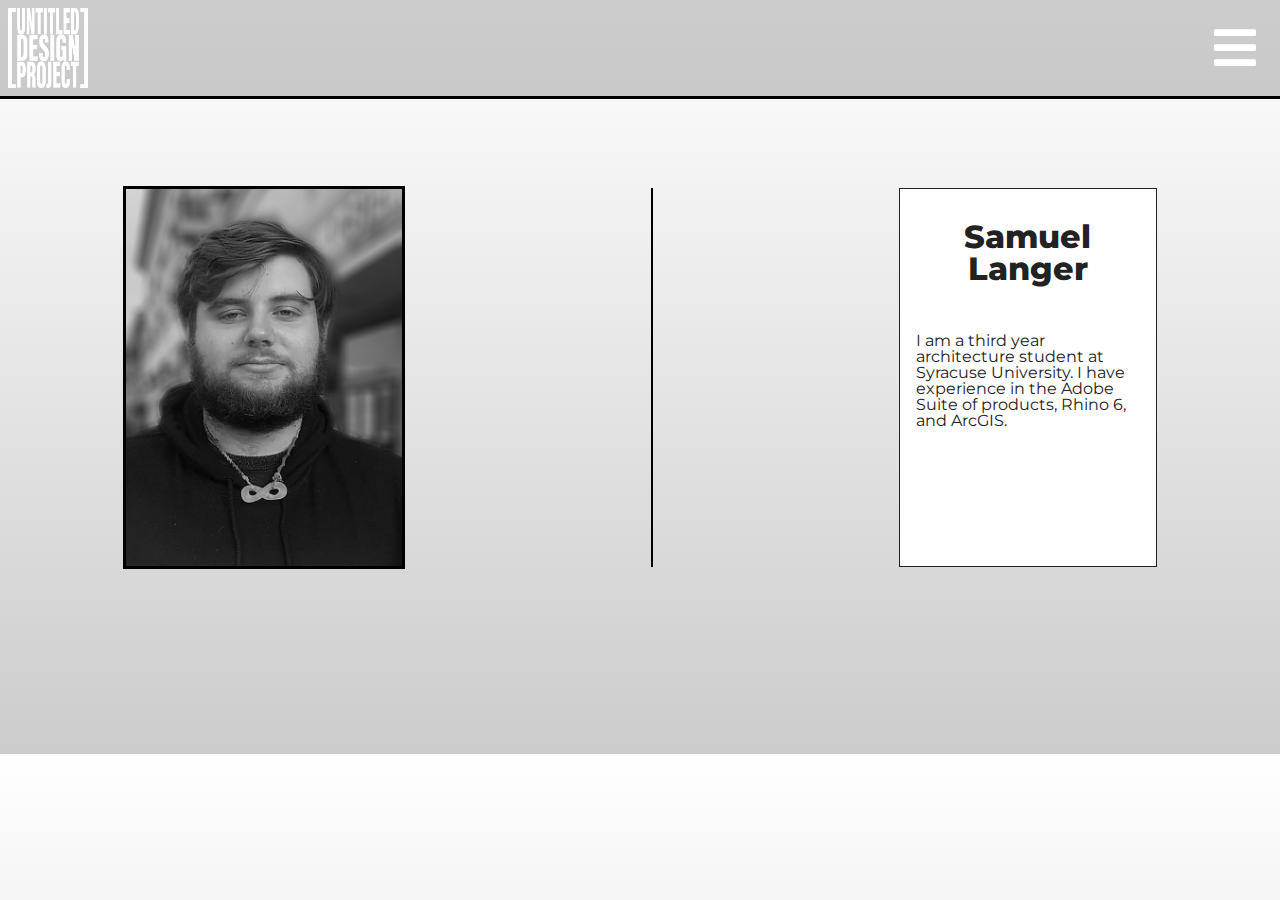
<file: about.html>
<!DOCTYPE html>
<html lang="en">
<head>
   <meta charset="utf-8">
   <meta name="viewport" content="width=device-width,initial-scale=1">
   <title>Untitled Design Project</title>
   <link rel="stylesheet" href="https://cdnjs.cloudflare.com/ajax/libs/font-awesome/5.14.0/css/all.min.css">
   <link href="https://fonts.googleapis.com/css2?family=Montserrat:wght@400;600;800&display=swap" rel="stylesheet">
   <link href="css/reset.css" rel="stylesheet"><!-- DO NOT EDIT THIS LINE. -->
   <link href="css/about.css" rel="stylesheet">
   <link href="css/style.css" rel="stylesheet">
</head>
<body>
   <header>
      <img src="img/logo-white.png" alt="Untitled Design Project">
      <nav>
         <span class="fas fa-bars"></span>
         <ul>
            <li><a href="index.html">Home</a></li>
            <li><a href="gallery.html">Gallery</a></li>
            <li><a href="about.html">About</a></li>
            <li><a href="contact.html">Contact</a></li>
         </ul>
      </nav>
   </header>
   <main>
      <img src="img/me.jpg" alt="Samuel Langer">
      <div class="line"></div>
      <div class="content">
         <h3>Samuel Langer</h3>
         <p>I am a third year architecture student at Syracuse University. I have experience in the Adobe Suite of products, Rhino 6, and ArcGIS.</p>
      </div>
   </main>
</body>
</html>
</file>
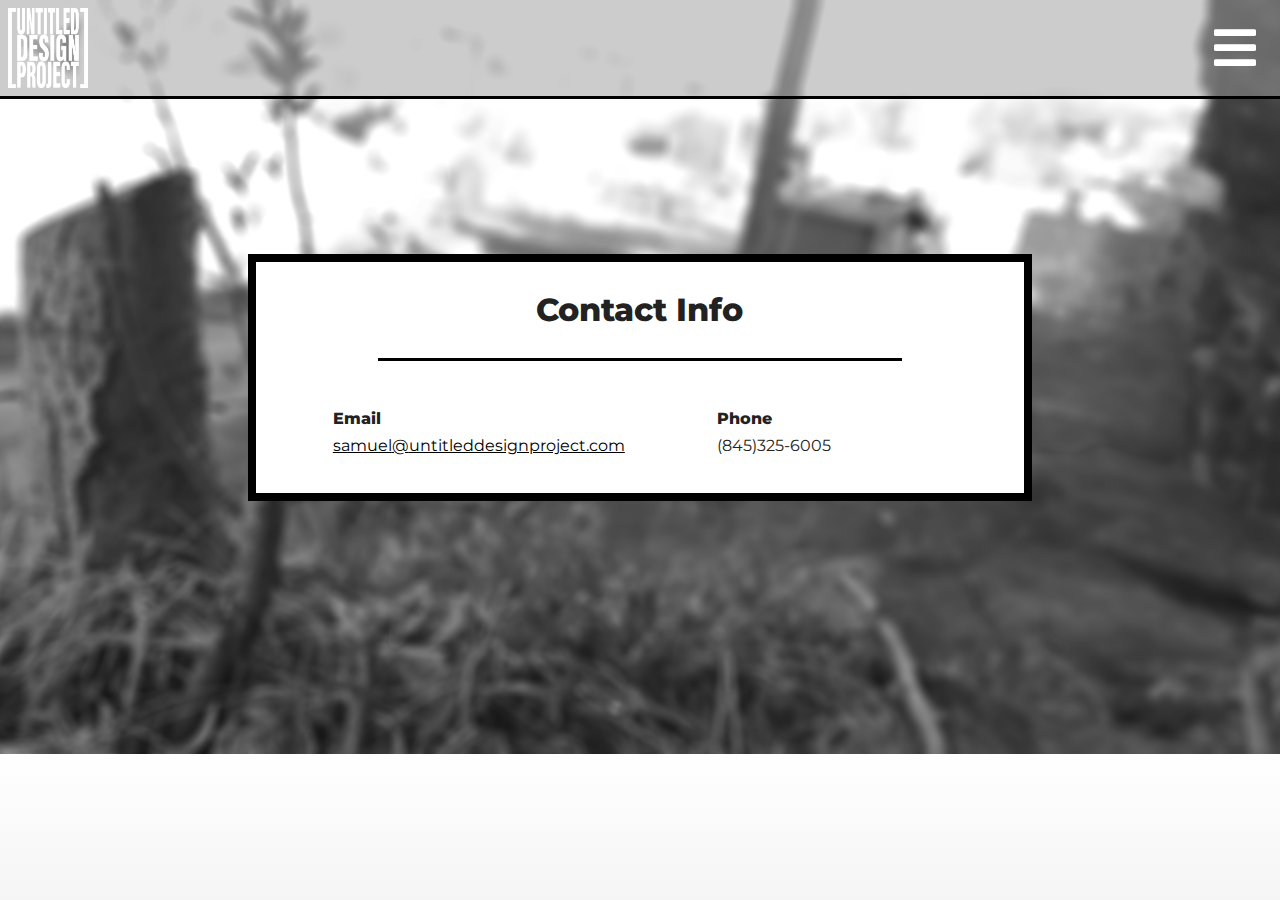
<file: contact.html>
<!DOCTYPE html>
<html lang="en">
<head>
   <meta charset="utf-8">
   <meta name="viewport" content="width=device-width,initial-scale=1">
   <title>Untitled Design Project</title>
   <link rel="stylesheet" href="https://cdnjs.cloudflare.com/ajax/libs/font-awesome/5.14.0/css/all.min.css">
   <link href="https://fonts.googleapis.com/css2?family=Montserrat:wght@400;600;800&display=swap" rel="stylesheet">
   <link href="css/reset.css" rel="stylesheet"><!-- DO NOT EDIT THIS LINE. -->
   <link href="css/contact.css" rel="stylesheet">
   <link href="css/style.css" rel="stylesheet">
</head>
<body>
   <header>
      <img src="img/logo-white.png" alt="Untitled Design Project">
      <nav>
         <span class="fas fa-bars"></span>
         <ul>
            <li><a href="index.html">Home</a></li>
            <li><a href="gallery.html">Gallery</a></li>
            <li><a href="about.html">About</a></li>
            <li><a href="contact.html">Contact</a></li>
         </ul>
      </nav>
   </header>
   <main>
      <div>
         <h3>Contact Info</h3>
         <section>
            <section>
               <h4>Email</h4>
               <p><a href="mailto:samuel<code>@</code>untitleddesignproject.com">samuel<code>@</code>untitleddesignproject.com</a></p>
            </section>
            <section>
               <h4>Phone</h4>
               <p>(845)325-6005</p>
            </section>
         </section>
      </div>
   </main>
</body>
</html>
</file>
<file: css/about.css>
main {
  width: 100%;
  height: 47.15em;
  display: flex;
  justify-content: space-around;
  margin: auto;
}
main > img {
  width: auto;
  height: 50%;
  margin: auto;
  border-style: solid;
  border-width: 0.2em;
  border-color: #000;
}
main > .line {
  height: 50%;
  width: 0;
  margin: auto;
  border-style: solid;
  border-width: 0.1em;
  border-color: #000;
}
main > .content {
  height: 50%;
  width: 20%;
  margin: auto;
  background-color: #FFF;
  border-style: solid;
  border-width: 0.1em;
}
main > .content > p {
  padding: 1em;
}
</file>
<file: css/style.css>
body {
  color: #222;
  background-image: linear-gradient(#FFF, #CCC);
  width: 100%;
  margin: auto;
  height: auto;
  font-family: 'Montserrat', sans-serif;
  font-weight: 800;
}
body > header {
  width: 100%;
  height: 6em;
  background-color: rgba(153, 153, 153, 0.5);
  color: #FFF;
  border-bottom: 3px solid black;
  position: fixed;
  top: 0;
  z-index: 1000;
}
body > header > img {
  width: auto;
  height: 5em;
  margin: auto;
  float: left;
  padding: 0.5em;
}
body > header > nav {
  float: right;
  width: 6em;
  height: 6em;
}
body > header > nav:hover {
  width: 50%;
}
body > header > nav:hover > span {
  color: #000;
}
body > header > nav:hover > ul {
  visibility: visible;
  opacity: 1;
}
body > header > nav > span {
  float: right;
  font-size: 3em;
  padding: 0.5em;
  text-align: center;
  color: #FFF;
}
body > header > nav a {
  color: #FFF;
  text-decoration: none;
  text-transform: uppercase;
  font-size: 1.5em;
  margin: auto;
  line-height: 4em;
}
body > header > nav a:hover {
  color: #222;
}
body > header > nav > ul {
  display: flex;
  height: 6em;
  width: auto;
  display: flex;
  list-style-type: none;
  justify-content: space-around;
  margin: auto;
  visibility: hidden;
  opacity: 0;
}

h1 {
  color: #FFF;
  font-size: 6em;
  text-align: center;
  padding: 3.5em 0;
  text-transform: uppercase;
}

h2 {
  text-align: center;
  font-size: 2em;
  padding: 1em;
  text-transform: uppercase;
}

h3 {
  text-align: center;
  font-size: 2em;
  padding: 1em;
}

p {
  font-weight: 400;
}
</file>
<file: css/contact.css>
main {
  background-image: url("../img/contact-background.jpg");
  background-size: cover;
  background-repeat: no-repeat;
  width: 100%;
  height: 47.15em;
  margin: auto;
  display: flex;
}
main > div {
  width: 60%;
  height: auto;
  background-color: #FFF;
  margin: auto;
  border: 0.5em solid #000;
}
main > div > h3 {
  width: 60%;
  border-bottom: 0.1em solid #000;
  margin: auto;
}
main > div > section {
  margin: auto;
  display: flex;
  justify-content: space-around;
}
main > div > section > section {
  width: 30%;
  margin: auto;
  padding: 5%;
}
main > div > section > section a {
  color: #000;
}
main > div > section > section h4 {
  padding: 5% 0;
}
</file>
